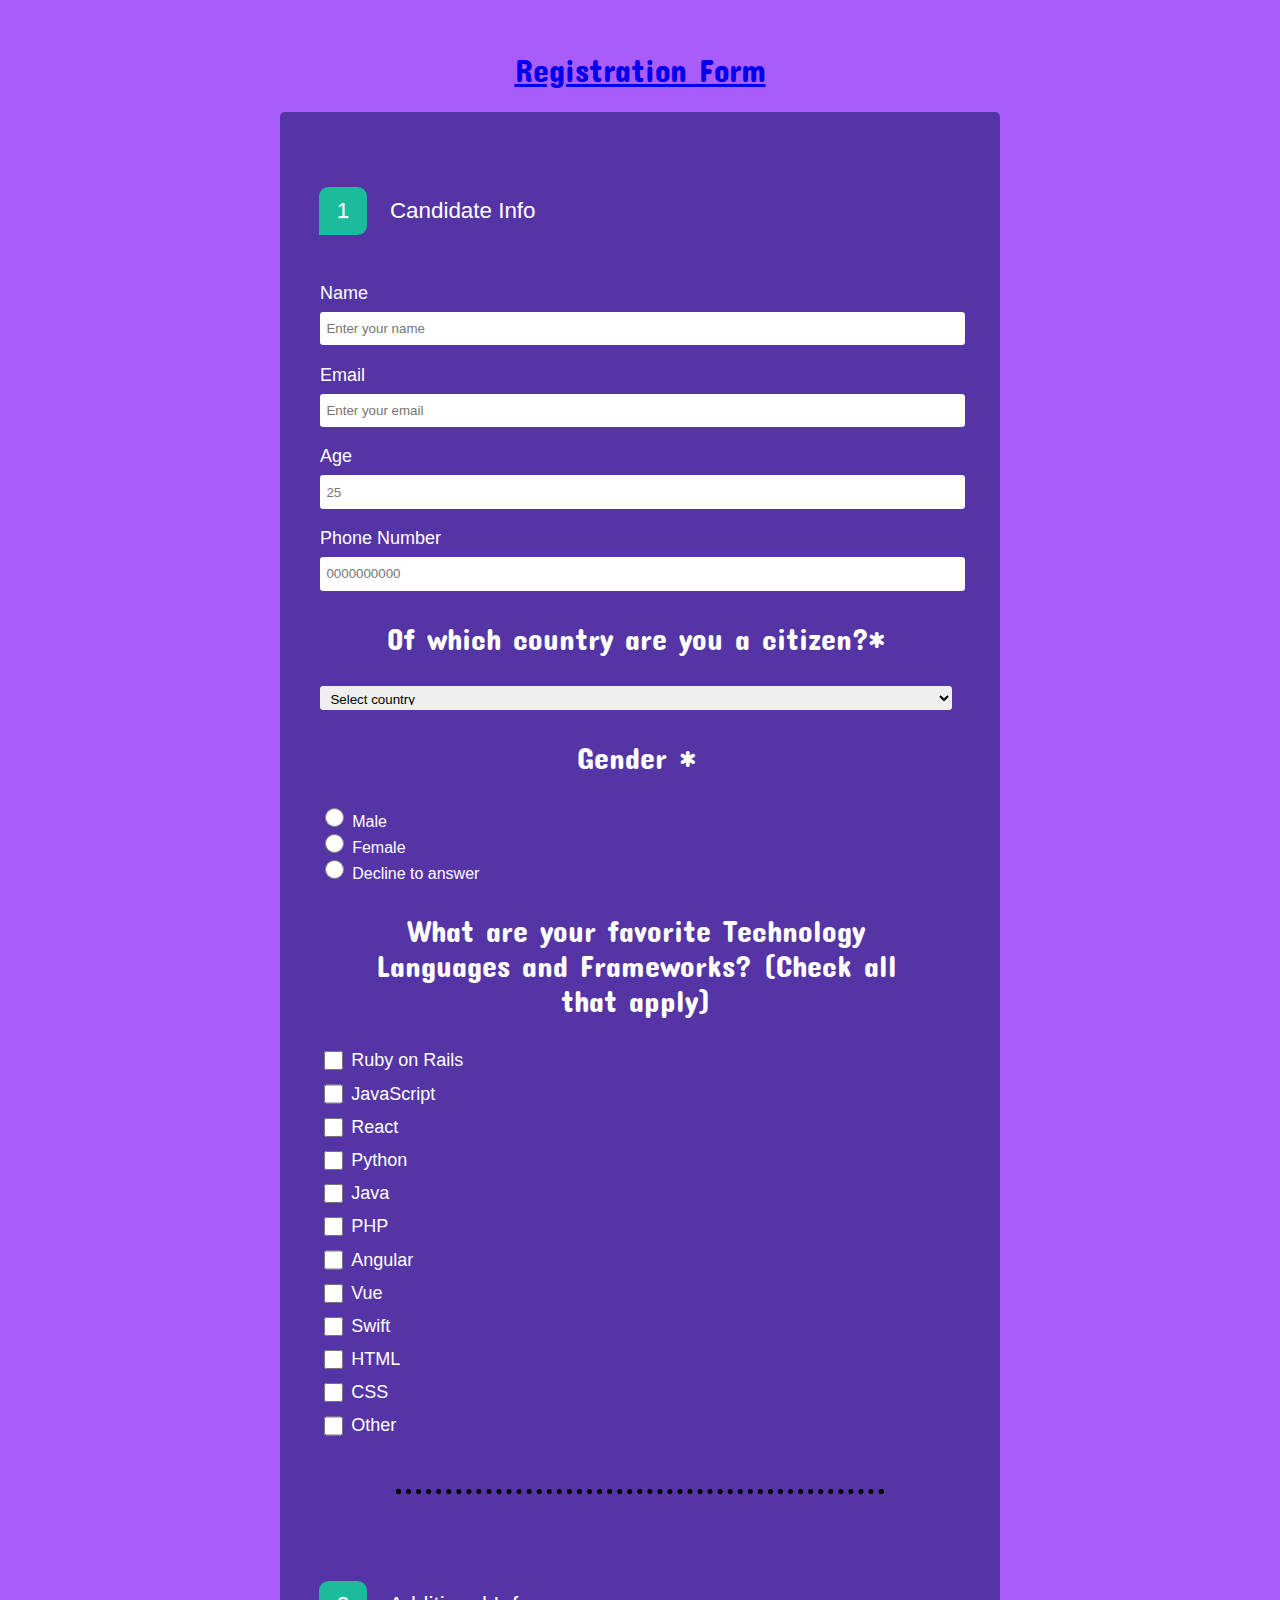
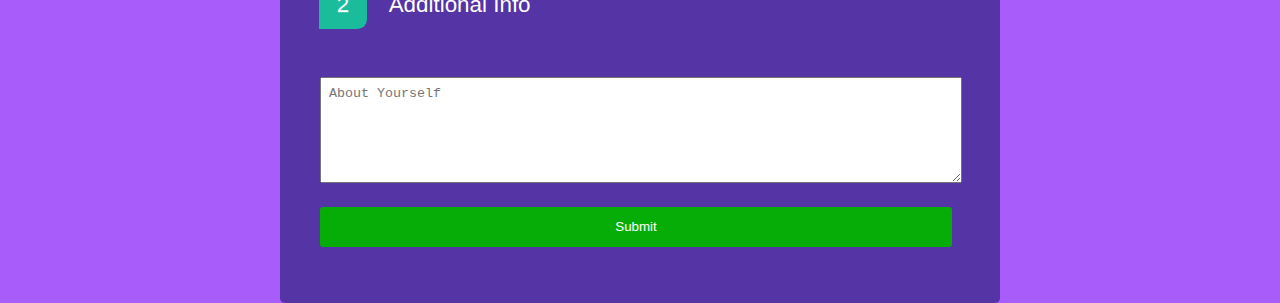
<file: index.html>
<!DOCTYPE html>
<html lang="en">

<head>
  <meta charset="UTF-8">
  <meta http-equiv="X-UA-Compatible" content="IE=edge">
  <meta name="viewport" content="width=device-width, initial-scale=1.0">
  <link rel="stylesheet" type="text/css" href="styles.css">
  <title>Web Developer's lead</title>
  <link rel="icon" href="favicon.ico">
  <link rel="preconnect" href="https://fonts.googleapis.com">
  <link rel="preconnect" href="https://fonts.gstatic.com" crossorigin>
  <link href="https://fonts.googleapis.com/css2?family=Roboto:wght@300&display=swap" rel="stylesheet">
  <link rel="preconnect" href="https://fonts.googleapis.com">
  <link rel="preconnect" href="https://fonts.gstatic.com" crossorigin>
  <link href="https://fonts.googleapis.com/css2?family=Saira+Condensed:wght@300&display=swap" rel="stylesheet">
  <link rel="preconnect" href="https://fonts.googleapis.com">
  <link rel="preconnect" href="https://fonts.gstatic.com" crossorigin>
  <link href="https://fonts.googleapis.com/css2?family=Concert+One&display=swap" rel="stylesheet">
</head>

<body>
  <div class="container">
    <header>
      <h1 id='title'><a href="https://www.bitmesra.ac.in/">Registration Form</a></h1>

    </header>

    <form id='survey-form' action="action.html">
      <div class='form-input'>
        <legend><span class="number">1</span> Candidate Info</legend>
        
        <label id='name-label'>Name</label>
        <input type='text' id='name' placeholder='Enter your name' class='form-input-size' required />
      </div>
      <div class='form-input'>
        <label id='email-label'>Email</label>
        <input type='email' id='email' placeholder='Enter your email' class='form-input-size' required />
      </div>
      <div class='form-input'>
        <label id='number-label'>Age

        </label>
        <input type='number' id='number' placeholder='25' min='0' max='80' class='form-input-size' />
      </div>
      <div class='form-input'>
        <label id='phone-label'>Phone Number

        </label>
        <input type="tel" name="telephone" pattern="[0-9]{10}" title="Ten digits code" id="number" placeholder='0000000000' min='0' max='80' class='form-input-size' required>

      </div>

      <div class='form-input'>
        <p>Of which country are you a citizen?* </p>
        <select id='dropdown' class='form-input-size' required>
          <option disabled selected value>Select country</option>
          <option value="Afganistan">Afghanistan</option>
          <option value="Albania">Albania</option>
          <option value="Algeria">Algeria</option>
          <option value="American Samoa">American Samoa</option>
          <option value="Andorra">Andorra</option>
          <option value="Angola">Angola</option>
          <option value="Anguilla">Anguilla</option>
          <option value="Antigua & Barbuda">Antigua & Barbuda</option>
          <option value="Argentina">Argentina</option>
          <option value="Armenia">Armenia</option>
          <option value="Aruba">Aruba</option>
          <option value="Australia">Australia</option>
          <option value="Austria">Austria</option>
          <option value="Azerbaijan">Azerbaijan</option>
          <option value="Bahamas">Bahamas</option>
          <option value="Bahrain">Bahrain</option>
          <option value="Bangladesh">Bangladesh</option>
          <option value="Barbados">Barbados</option>
          <option value="Belarus">Belarus</option>
          <option value="Belgium">Belgium</option>
          <option value="Belize">Belize</option>
          <option value="Benin">Benin</option>
          <option value="Bermuda">Bermuda</option>
          <option value="Bhutan">Bhutan</option>
          <option value="Bolivia">Bolivia</option>
          <option value="Bonaire">Bonaire</option>
          <option value="Bosnia & Herzegovina">Bosnia & Herzegovina</option>
          <option value="Botswana">Botswana</option>
          <option value="Brazil">Brazil</option>
          <option value="British Indian Ocean Ter">British Indian Ocean Ter</option>
          <option value="Brunei">Brunei</option>
          <option value="Bulgaria">Bulgaria</option>
          <option value="Burkina Faso">Burkina Faso</option>
          <option value="Burundi">Burundi</option>
          <option value="Cambodia">Cambodia</option>
          <option value="Cameroon">Cameroon</option>
          <option value="Canada">Canada</option>
          <option value="Canary Islands">Canary Islands</option>
          <option value="Cape Verde">Cape Verde</option>
          <option value="Cayman Islands">Cayman Islands</option>
          <option value="Central African Republic">Central African Republic</option>
          <option value="Chad">Chad</option>
          <option value="Channel Islands">Channel Islands</option>
          <option value="Chile">Chile</option>
          <option value="China">China</option>
          <option value="Christmas Island">Christmas Island</option>
          <option value="Cocos Island">Cocos Island</option>
          <option value="Colombia">Colombia</option>
          <option value="Comoros">Comoros</option>
          <option value="Congo">Congo</option>
          <option value="Cook Islands">Cook Islands</option>
          <option value="Costa Rica">Costa Rica</option>
          <option value="Cote DIvoire">Cote DIvoire</option>
          <option value="Croatia">Croatia</option>
          <option value="Cuba">Cuba</option>
          <option value="Curaco">Curacao</option>
          <option value="Cyprus">Cyprus</option>
          <option value="Czech Republic">Czech Republic</option>
          <option value="Denmark">Denmark</option>
          <option value="Djibouti">Djibouti</option>
          <option value="Dominica">Dominica</option>
          <option value="Dominican Republic">Dominican Republic</option>
          <option value="East Timor">East Timor</option>
          <option value="Ecuador">Ecuador</option>
          <option value="Egypt">Egypt</option>
          <option value="El Salvador">El Salvador</option>
          <option value="Equatorial Guinea">Equatorial Guinea</option>
          <option value="Eritrea">Eritrea</option>
          <option value="Estonia">Estonia</option>
          <option value="Ethiopia">Ethiopia</option>
          <option value="Falkland Islands">Falkland Islands</option>
          <option value="Faroe Islands">Faroe Islands</option>
          <option value="Fiji">Fiji</option>
          <option value="Finland">Finland</option>
          <option value="France">France</option>
          <option value="French Guiana">French Guiana</option>
          <option value="French Polynesia">French Polynesia</option>
          <option value="French Southern Ter">French Southern Ter</option>
          <option value="Gabon">Gabon</option>
          <option value="Gambia">Gambia</option>
          <option value="Georgia">Georgia</option>
          <option value="Germany">Germany</option>
          <option value="Ghana">Ghana</option>
          <option value="Gibraltar">Gibraltar</option>
          <option value="Great Britain">Great Britain</option>
          <option value="Greece">Greece</option>
          <option value="Greenland">Greenland</option>
          <option value="Grenada">Grenada</option>
          <option value="Guadeloupe">Guadeloupe</option>
          <option value="Guam">Guam</option>
          <option value="Guatemala">Guatemala</option>
          <option value="Guinea">Guinea</option>
          <option value="Guyana">Guyana</option>
          <option value="Haiti">Haiti</option>
          <option value="Hawaii">Hawaii</option>
          <option value="Honduras">Honduras</option>
          <option value="Hong Kong">Hong Kong</option>
          <option value="Hungary">Hungary</option>
          <option value="Iceland">Iceland</option>
          <option value="Indonesia">Indonesia</option>
          <option value="India">India</option>
          <option value="Iran">Iran</option>
          <option value="Iraq">Iraq</option>
          <option value="Ireland">Ireland</option>
          <option value="Isle of Man">Isle of Man</option>
          <option value="Israel">Israel</option>
          <option value="Italy">Italy</option>
          <option value="Jamaica">Jamaica</option>
          <option value="Japan">Japan</option>
          <option value="Jordan">Jordan</option>
          <option value="Kazakhstan">Kazakhstan</option>
          <option value="Kenya">Kenya</option>
          <option value="Kiribati">Kiribati</option>
          <option value="Korea North">Korea North</option>
          <option value="Korea Sout">Korea South</option>
          <option value="Kuwait">Kuwait</option>
          <option value="Kyrgyzstan">Kyrgyzstan</option>
          <option value="Laos">Laos</option>
          <option value="Latvia">Latvia</option>
          <option value="Lebanon">Lebanon</option>
          <option value="Lesotho">Lesotho</option>
          <option value="Liberia">Liberia</option>
          <option value="Libya">Libya</option>
          <option value="Liechtenstein">Liechtenstein</option>
          <option value="Lithuania">Lithuania</option>
          <option value="Luxembourg">Luxembourg</option>
          <option value="Macau">Macau</option>
          <option value="Macedonia">Macedonia</option>
          <option value="Madagascar">Madagascar</option>
          <option value="Malaysia">Malaysia</option>
          <option value="Malawi">Malawi</option>
          <option value="Maldives">Maldives</option>
          <option value="Mali">Mali</option>
          <option value="Malta">Malta</option>
          <option value="Marshall Islands">Marshall Islands</option>
          <option value="Martinique">Martinique</option>
          <option value="Mauritania">Mauritania</option>
          <option value="Mauritius">Mauritius</option>
          <option value="Mayotte">Mayotte</option>
          <option value="Mexico">Mexico</option>
          <option value="Midway Islands">Midway Islands</option>
          <option value="Moldova">Moldova</option>
          <option value="Monaco">Monaco</option>
          <option value="Mongolia">Mongolia</option>
          <option value="Montserrat">Montserrat</option>
          <option value="Morocco">Morocco</option>
          <option value="Mozambique">Mozambique</option>
          <option value="Myanmar">Myanmar</option>
          <option value="Nambia">Nambia</option>
          <option value="Nauru">Nauru</option>
          <option value="Nepal">Nepal</option>
          <option value="Netherland Antilles">Netherland Antilles</option>
          <option value="Netherlands">Netherlands (Holland, Europe)</option>
          <option value="Nevis">Nevis</option>
          <option value="New Caledonia">New Caledonia</option>
          <option value="New Zealand">New Zealand</option>
          <option value="Nicaragua">Nicaragua</option>
          <option value="Niger">Niger</option>
          <option value="Nigeria">Nigeria</option>
          <option value="Niue">Niue</option>
          <option value="Norfolk Island">Norfolk Island</option>
          <option value="Norway">Norway</option>
          <option value="Oman">Oman</option>
          <option value="Pakistan">Pakistan</option>
          <option value="Palau Island">Palau Island</option>
          <option value="Palestine">Palestine</option>
          <option value="Panama">Panama</option>
          <option value="Papua New Guinea">Papua New Guinea</option>
          <option value="Paraguay">Paraguay</option>
          <option value="Peru">Peru</option>
          <option value="Phillipines">Philippines</option>
          <option value="Pitcairn Island">Pitcairn Island</option>
          <option value="Poland">Poland</option>
          <option value="Portugal">Portugal</option>
          <option value="Puerto Rico">Puerto Rico</option>
          <option value="Qatar">Qatar</option>
          <option value="Republic of Montenegro">Republic of Montenegro</option>
          <option value="Republic of Serbia">Republic of Serbia</option>
          <option value="Reunion">Reunion</option>
          <option value="Romania">Romania</option>
          <option value="Russia">Russia</option>
          <option value="Rwanda">Rwanda</option>
          <option value="St Barthelemy">St Barthelemy</option>
          <option value="St Eustatius">St Eustatius</option>
          <option value="St Helena">St Helena</option>
          <option value="St Kitts-Nevis">St Kitts-Nevis</option>
          <option value="St Lucia">St Lucia</option>
          <option value="St Maarten">St Maarten</option>
          <option value="St Pierre & Miquelon">St Pierre & Miquelon</option>
          <option value="St Vincent & Grenadines">St Vincent & Grenadines</option>
          <option value="Saipan">Saipan</option>
          <option value="Samoa">Samoa</option>
          <option value="Samoa American">Samoa American</option>
          <option value="San Marino">San Marino</option>
          <option value="Sao Tome & Principe">Sao Tome & Principe</option>
          <option value="Saudi Arabia">Saudi Arabia</option>
          <option value="Senegal">Senegal</option>
          <option value="Seychelles">Seychelles</option>
          <option value="Sierra Leone">Sierra Leone</option>
          <option value="Singapore">Singapore</option>
          <option value="Slovakia">Slovakia</option>
          <option value="Slovenia">Slovenia</option>
          <option value="Solomon Islands">Solomon Islands</option>
          <option value="Somalia">Somalia</option>
          <option value="South Africa">South Africa</option>
          <option value="Spain">Spain</option>
          <option value="Sri Lanka">Sri Lanka</option>
          <option value="Sudan">Sudan</option>
          <option value="Suriname">Suriname</option>
          <option value="Swaziland">Swaziland</option>
          <option value="Sweden">Sweden</option>
          <option value="Switzerland">Switzerland</option>
          <option value="Syria">Syria</option>
          <option value="Tahiti">Tahiti</option>
          <option value="Taiwan">Taiwan</option>
          <option value="Tajikistan">Tajikistan</option>
          <option value="Tanzania">Tanzania</option>
          <option value="Thailand">Thailand</option>
          <option value="Togo">Togo</option>
          <option value="Tokelau">Tokelau</option>
          <option value="Tonga">Tonga</option>
          <option value="Trinidad & Tobago">Trinidad & Tobago</option>
          <option value="Tunisia">Tunisia</option>
          <option value="Turkey">Turkey</option>
          <option value="Turkmenistan">Turkmenistan</option>
          <option value="Turks & Caicos Is">Turks & Caicos Is</option>
          <option value="Tuvalu">Tuvalu</option>
          <option value="Uganda">Uganda</option>
          <option value="United Kingdom">United Kingdom</option>
          <option value="Ukraine">Ukraine</option>
          <option value="United Arab Erimates">United Arab Emirates</option>
          <option value="United States of America">United States of America</option>
          <option value="Uraguay">Uruguay</option>
          <option value="Uzbekistan">Uzbekistan</option>
          <option value="Vanuatu">Vanuatu</option>
          <option value="Vatican City State">Vatican City State</option>
          <option value="Venezuela">Venezuela</option>
          <option value="Vietnam">Vietnam</option>
          <option value="Virgin Islands (Brit)">Virgin Islands (Brit)</option>
          <option value="Virgin Islands (USA)">Virgin Islands (USA)</option>
          <option value="Wake Island">Wake Island</option>
          <option value="Wallis & Futana Is">Wallis & Futana Is</option>
          <option value="Yemen">Yemen</option>
          <option value="Zaire">Zaire</option>
          <option value="Zambia">Zambia</option>
          <option value="Zimbabwe">Zimbabwe</option>
        </select>
      </div>

      <div class='form-input'>
        <p>Gender *</p>
        <input type='radio' name='answer' id='radio-btn' value='Male' />Male </br>
        <input type='radio' name='answer' id='radio-btn' value='Female' />Female </br>
        <input type='radio' name='answer' id='radio-btn' value='Decline to answer' />Decline to answer</br>
      </div>

      <div class='form-input'>
        <p>What are your favorite Technology Languages and Frameworks?
          <span>(Check all that apply)</span>
        </p>
        <label><input type='checkbox' id='check-box' value='Ruby on Rails'>Ruby on Rails</label>
        <label><input type='checkbox' id='check-box' value='JavaScript'>JavaScript</label>
        <label><input type='checkbox' id='check-box' value='React'>React</label>
        <label><input type='checkbox' id='check-box' value='Python'>Python</label>
        <label><input type='checkbox' id='check-box' value='Java'>Java</label>
        <label><input type='checkbox' id='check-box' value='PHP'>PHP</label>
        <label><input type='checkbox' id='check-box' value='Angular'>Angular</label>
        <label><input type='checkbox' id='check-box' value='Vue'>Vue</label>
        <label><input type='checkbox' id='check-box' value='Swift'>Swift</label>
        <label><input type='checkbox' id='check-box' value='HTML'>HTML</label>
        <label><input type='checkbox' id='check-box' value='CSS'>CSS</label>
        <label><input type='checkbox' id='check-box' value='Other'>Other</label>
      </div>
      <hr>
      <div class='form-input'>
        <legend><span class="number">2</span> Additional Info</legend>
        <textarea type='text' placeholder='About Yourself'></textarea>
      </div>

      <div class='form-input'>
        <button type='submit' id='submit'>Submit</button>
      </div>

    </form>
  </div>

</body>

</html>
</file>
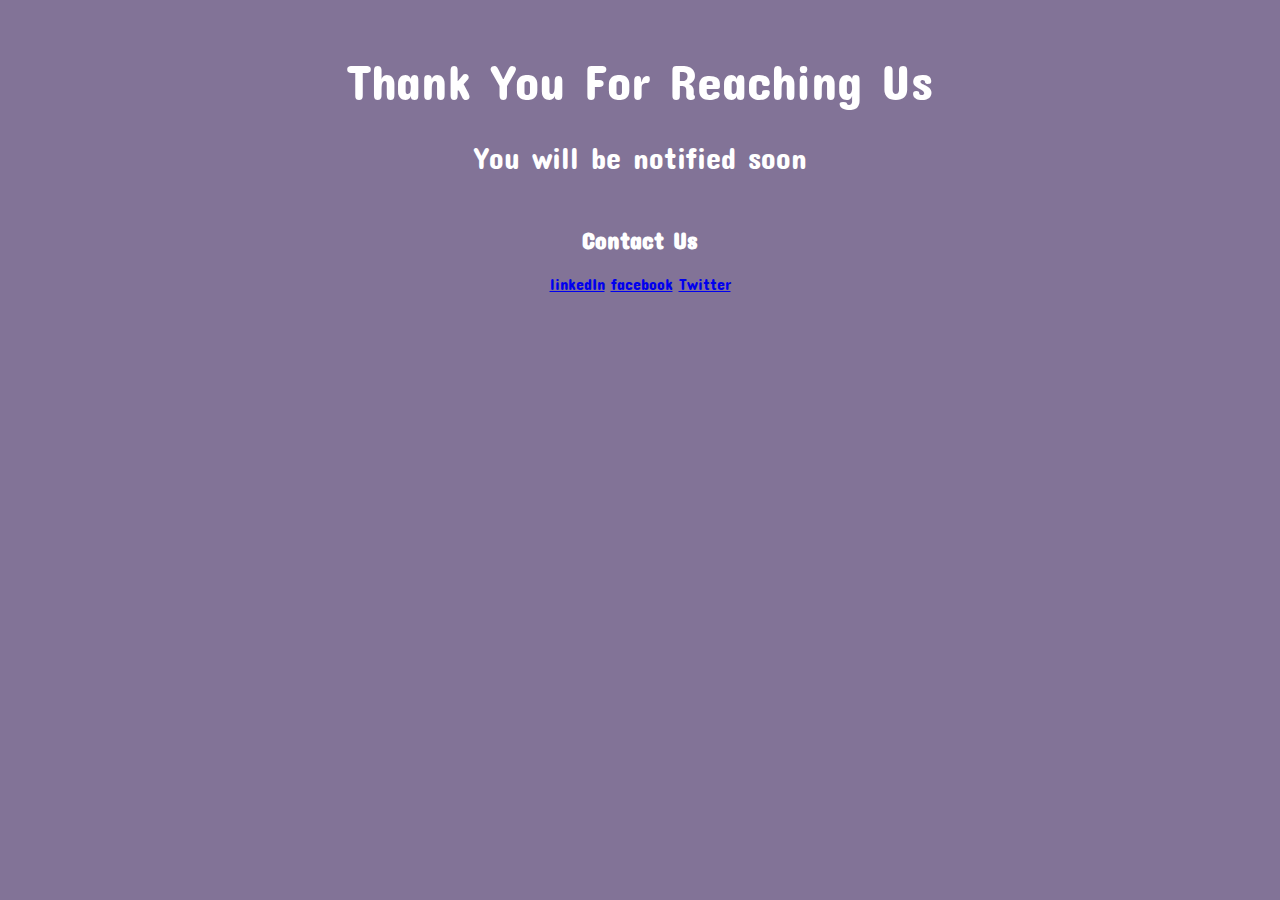
<file: action.html>
<!DOCTYPE html>
<html lang="en" dir="ltr">

<head>
  <meta charset="utf-8">
  <title>Thank You</title>
  <link rel="preconnect" href="https://fonts.googleapis.com">
  <link rel="preconnect" href="https://fonts.gstatic.com" crossorigin>
  <link href="https://fonts.googleapis.com/css2?family=Concert+One&display=swap" rel="stylesheet">
  <link rel="stylesheet" href="styles.css">
</head>

<body class="action_b">
  <div class="container">
    <h1 class="action_h1">Thank You For Reaching Us</h1>
    <p>You will be notified soon</p>
  </div>
  <div class="container">
    <div class="row">
      <h2>Contact Us</h2>
    </div>
    <div class="row">
      <a href="https://in.linkedin.com/school/b.i.t.-mesra-ranchi/">linkedIn</a>
      <a href="https://www.facebook.com/BITMesraRanchi/">facebook</a>
      <a href="https://twitter.com/bit_mesra?lang=en">Twitter</a>
    </div>
  </div>

</body>

</html>
</file>
<file: styles.css>
html{
    font-size: 16px;
}
h1{
  font-weight: 400;
  font-family: 'Concert One', cursive;

}

body{
    background-color: #A85CF9;
    margin: 0;
    font-family: sans-serif;
    color: white;
}

.container{
  width: 100%;
  margin: 3.2rem auto 0 auto;
}

@media(min-width: 576px){
  .container{
    max-width: 540px;
  }
}

@media(min-width: 768px){
  .container{
    max-width: 720px
  }
}

header{
    text-align: center;
    margin-bottom: 1.5rem;
}
hr{
  border: 5px dotted #000000;
  border-bottom: none;
  width: 68%;
  margin: 50px auto 50px auto;
}

.row{
  text-align: center;
  font-family: 'Concert One', cursive;
}
.form-input legend {
	font-size: 1.4em;
	margin-bottom: 10px;
  padding: 6%;
}
.form-input .number {
	background: #1abc9c;
	color: #fff;
	height: 3rem;
	width: 3rem;
	display: inline-block;
	font-size: 1em;
  margin-left: -7%;
	margin-right: 3%;
	line-height: 2.1;
	text-align: center;
	text-shadow: 0 1px 0 rgba(255,255,255,0.2);
	border-radius: 20% 20% 20% 0px;
}
#survey-form{
   background: #5534A5;
   padding: 2.3rem 0.5rem;
   border-radius: 0.3rem;
}

.form-input{
   margin: 0 2.5rem 1.2rem 2rem;
}

.form-input-size{
   display: block;
   width: 100%;
   height: 1.5rem;
   padding: 0.3rem 0.4rem;
   border-radius: 0.2rem;
   outline: 0;
   border-style: none;
   margin-top: 0.4rem;
}
p{
 font-size: 1.12rem;
}

#radio-btn,
#check-box {
 margin-right: 0.5rem;
 min-height: 1.2rem;
 min-width: 1.2rem;
}

label {
 display: flex;
 align-items: center;
 font-size: 1.125rem;
 margin-bottom: 0.5rem;
}
textarea{
 width: 100%;
 min-height: 6rem;
 resize: vertical;
 padding: 0.5rem 0 0 0.5rem;
}

#submit{
 width: 100%;
 padding: 0.8rem;
 background: rgb(7, 173, 7);
 color: white;
 border-radius: 0.2rem;
 cursor: pointer;
 border: none;
}
.action_h1{
  text-align: center;
  font-family: 'Concert One', cursive;
  margin: 30px;
  font-size: 50px;
}
.action_b{
  background-color: #827397;
}
p{
  text-align: center;
  font-family: 'Concert One', cursive;
  margin: 30px;
  font-size: 30px;
}
</file>
